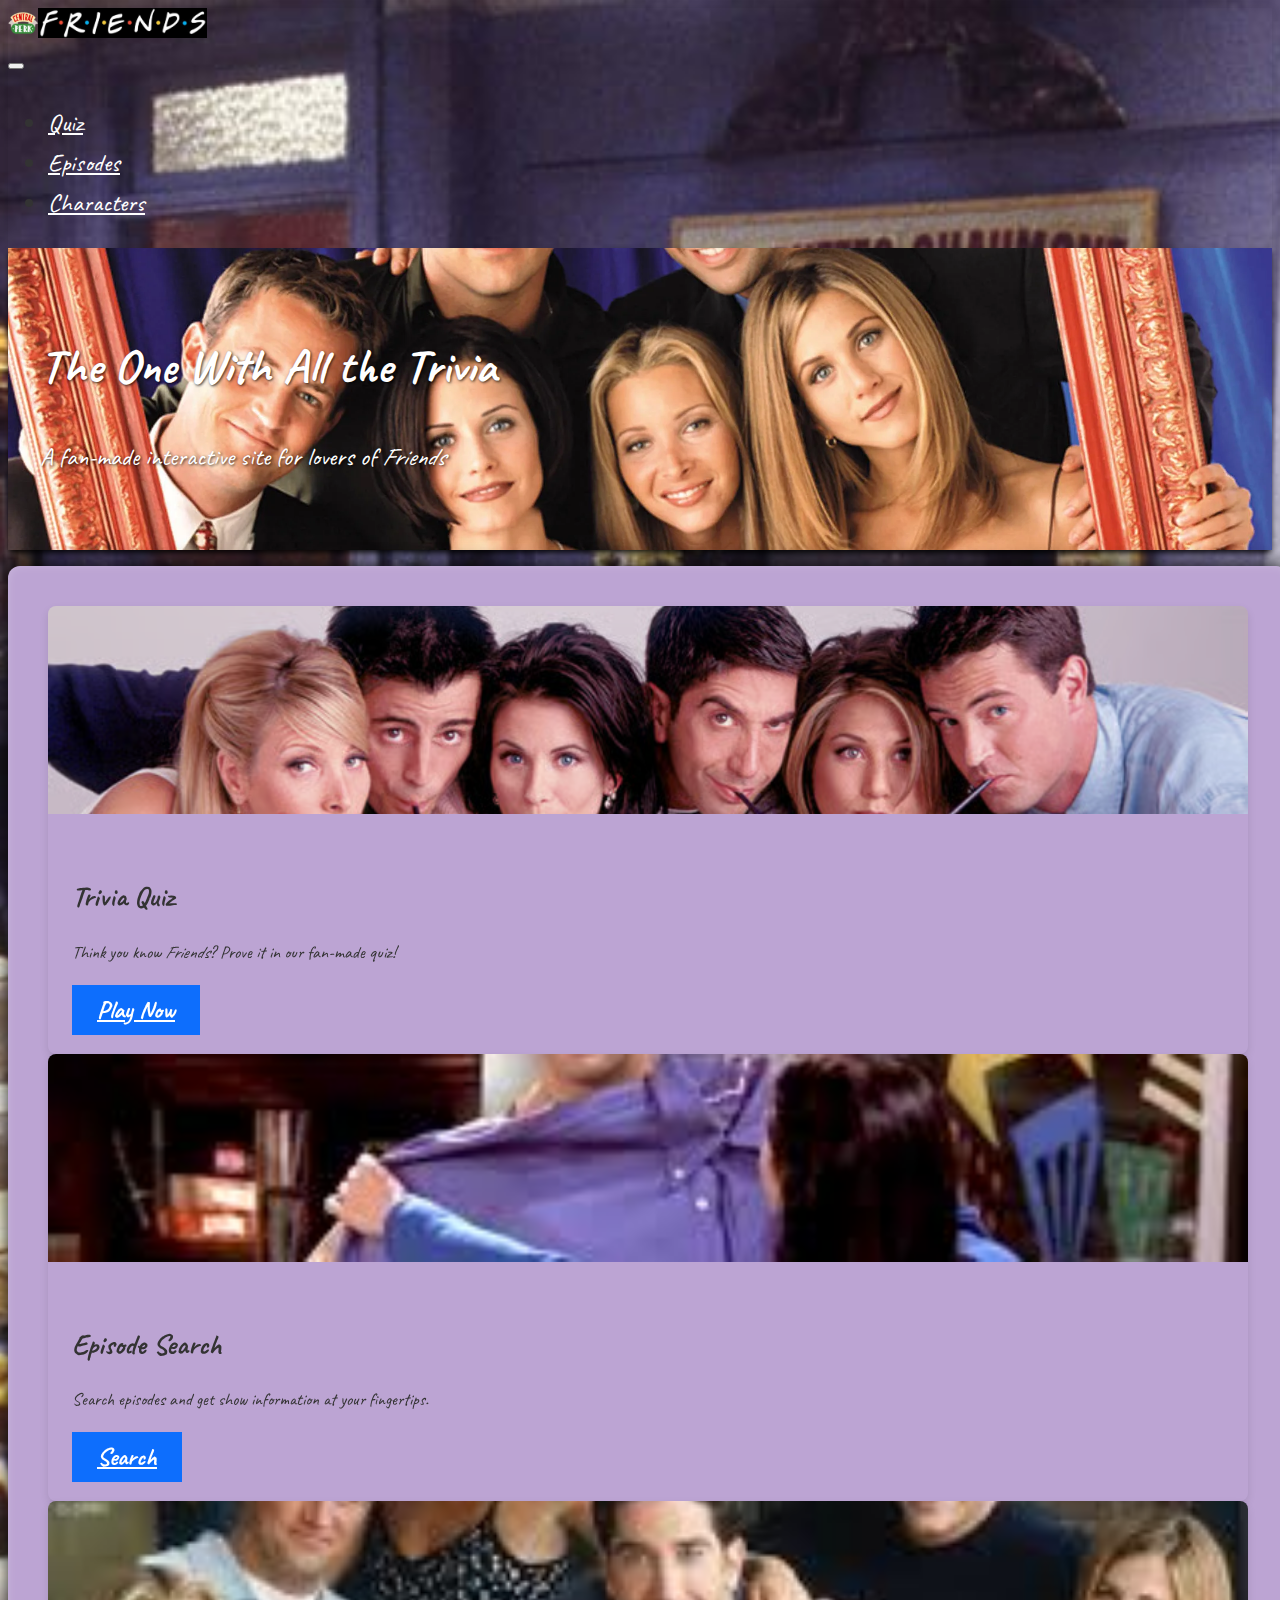
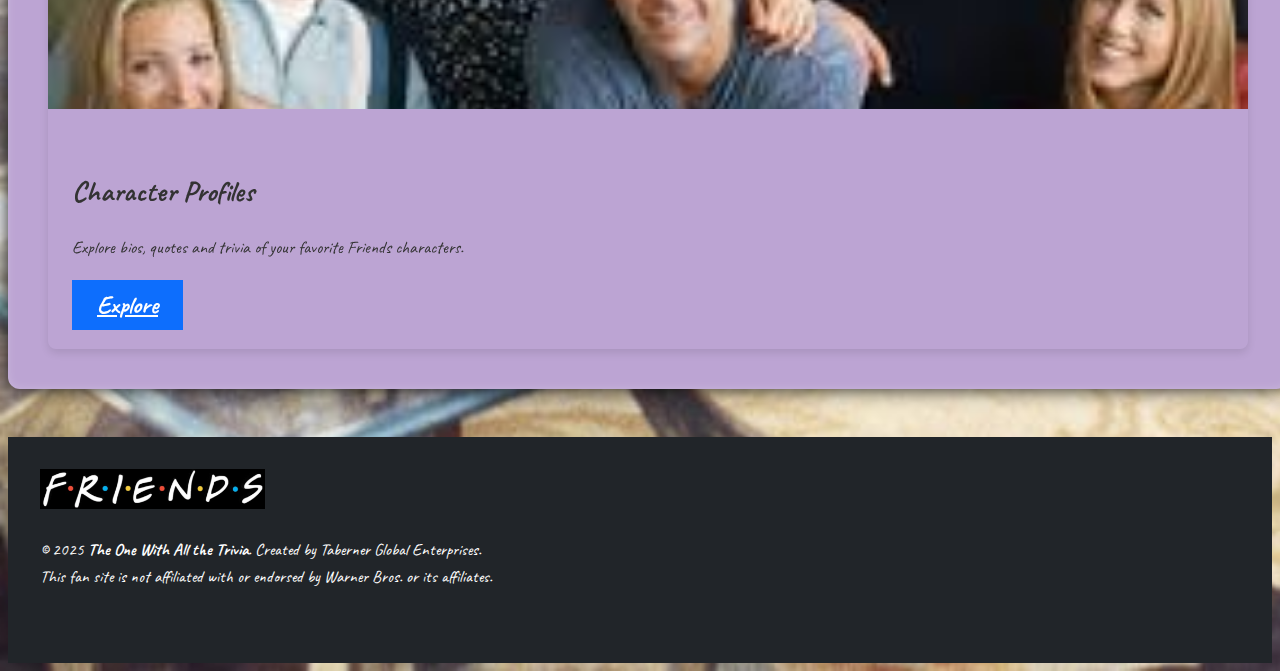
<file: index.html>
<!DOCTYPE html>
<html lang="en">
  <head>
    <meta charset="UTF-8" />
    <meta name="viewport" content="width=device-width, initial-scale=1.0" />
    <title>The One With All the Trivia | Friends Fan Site</title>
    <meta
      name="description"
      content="A fan-made interactive site for lovers of Friends TV show with quizzes, episodes, and character information"
    />
    <meta name="theme-color" content="#000000" />

    <!-- Preload key images -->
    <link rel="preload" as="image" href="assets/images/friends-logo.jpeg" />
    <link rel="preload" as="image" href="assets/images/friends-quiz.avif" />
    <link rel="preload" as="image" href="assets/images/episodes.jpg" />
    <link rel="preload" as="image" href="assets/images/friends-on-sofa.jpg" />

    <!-- Bootstrap CSS -->
    <link
      rel="stylesheet"
      href="https://cdn.jsdelivr.net/npm/bootstrap@5.3.6/dist/css/bootstrap.min.css"
      integrity="sha384-4Q6Gf2aSP4eDXB8Miphtr37CMZZQ5oXLH2yaXMJ2w8e2ZtHTl7GptT4jmndRuHDT"
      crossorigin="anonymous"
      media="print"
      onload="this.media='all'"
    />

    <!-- Font Awesome -->
    <link
      rel="stylesheet"
      href="https://cdnjs.cloudflare.com/ajax/libs/font-awesome/6.5.1/css/all.min.css"
      integrity="sha512-DTOQO9RWCH3ppGqcWaEA1BIZOC6xxalwEsw9c2QQeAIftl+Vegovlnee1c9QX4TctnWMn13TZye+giMm8e2LwA=="
      crossorigin="anonymous"
      referrerpolicy="no-referrer"
      media="print"
      onload="this.media='all'"
    />

    <!-- Favicons -->
    <link rel="icon" href="assets/icons/favicon.ico" sizes="32x32" />
    <link rel="apple-touch-icon" href="assets/icons/apple-touch-icon.png" />

    <!-- Custom CSS -->
    <link rel="stylesheet" href="assets/CSS/style.css" />
  </head>

  <body>
    <!-- Skip link for keyboard users -->
    <a href="#main-content" class="visually-hidden-focusable"
      >Skip to main content</a
    >

    <!-- Navbar -->
    <nav
      class="navbar navbar-expand-lg navbar-dark bg-dark bg-black"
      role="navigation"
    >
      <div class="container-fluid">
        <a
          class="navbar-brand d-flex align-items-center logo-container"
          href="index.html"
          aria-label="Friends Central Perk Home"
          data-bs-toggle="tooltip"
          data-bs-placement="bottom"
          title="Return to Homepage"
        >
          <img
            src="assets/images/central-perk.ico"
            alt="Central Perk Logo"
            height="30"
            class="me-2 logo-img"
            loading="lazy"
          />
          <img
            src="assets/images/friends-logo.jpeg"
            alt="Friends TV Show Logo"
            height="30"
            class="logo-img"
            loading="lazy"
            id="friends-logo"
          />
        </a>
        <button
          class="navbar-toggler"
          type="button"
          data-bs-toggle="collapse"
          data-bs-target="#navbarNav"
          aria-controls="navbarNav"
          aria-expanded="false"
          aria-label="Toggle navigation"
        >
          <span class="navbar-toggler-icon"></span>
        </button>

        <div class="collapse navbar-collapse" id="navbarNav">
          <ul class="navbar-nav ms-auto">
            <li class="nav-item">
              <a
                class="nav-link custom-nav-link"
                href="quiz.html"
                aria-label="Friends Trivia Quiz page"
                data-bs-toggle="tooltip"
                data-bs-placement="bottom"
                title="Test your Friends knowledge!"
              >
                <i class="fas fa-question-circle me-1" aria-hidden="true"></i>
                Quiz
              </a>
            </li>
            <li class="nav-item">
              <a
                class="nav-link custom-nav-link"
                href="episodes.html"
                aria-label="Friends Episodes page"
                data-bs-toggle="tooltip"
                data-bs-placement="bottom"
                title="Browse all episodes"
              >
                <i class="fas fa-film me-1" aria-hidden="true"></i>
                Episodes
              </a>
            </li>
            <li class="nav-item">
              <a
                class="nav-link custom-nav-link"
                href="characters.html"
                aria-label="Friends Characters page"
                data-bs-toggle="tooltip"
                data-bs-placement="bottom"
                title="Meet the gang"
              >
                <i class="fas fa-user-friends me-1" aria-hidden="true"></i>
                Characters
              </a>
            </li>
          </ul>
        </div>
      </div>
    </nav>

    <!-- Header Section -->
    <header role="banner" class="text-center py-5">
      <div class="container-head py-4">
        <h1 class="display-4 fw-bold">
          <i class="fas fa-star me-2" aria-hidden="true"></i>The One With All
          the Trivia
        </h1>
        <p class="lead fs-3">
          A fan-made interactive site for lovers of <em>Friends</em>
        </p>
      </div>
    </header>

    <!-- Main Section -->
    <main role="main" id="main-content" class="container my-5">
      <div class="row g-4">
        <!-- Trivia Quiz -->
        <div class="col-md-4 mb-4">
          <div class="card shadow-lg h-100 hover-zoom">
            <img
              src="assets/images/friends-quiz.avif"
              class="card-img-top"
              alt="Friends cast posing for a quiz"
              loading="lazy"
            />
            <div class="card-body d-flex flex-column">
              <h2 class="card-title h5">
                <i
                  class="fas fa-lightbulb text-primary me-1"
                  aria-hidden="true"
                ></i>
                Trivia Quiz
              </h2>
              <p class="card-text flex-grow-1">
                Think you know <em>Friends</em>? Prove it in our fan-made quiz!
              </p>
              <a
                href="quiz.html"
                class="btn btn-primary custom-btn align-self-center"
                aria-label="Play the Friends Trivia Quiz"
              >
                Play Now
              </a>
            </div>
          </div>
        </div>

        <!-- Episode Search -->
        <div class="col-md-4 mb-4">
          <div class="card shadow-lg h-100 hover-zoom">
            <img
              src="assets/images/episodes.jpg"
              class="card-img-top"
              alt="Friends TV show episodes collage"
              loading="lazy"
            />
            <div class="card-body d-flex flex-column">
              <h2 class="card-title h5">
                <i class="fas fa-tv text-primary me-1" aria-hidden="true"></i>
                Episode Search
              </h2>
              <p class="card-text flex-grow-1">
                Search episodes and get show information at your fingertips.
              </p>
              <a
                href="episodes.html"
                class="btn btn-primary custom-btn align-self-center"
                aria-label="Search Friends episodes"
              >
                Search
              </a>
            </div>
          </div>
        </div>

        <!-- Character Profiles -->
        <div class="col-md-4 mb-4">
          <div class="card shadow-lg h-100 hover-zoom">
            <img
              src="assets/images/friends-on-sofa.jpg"
              class="card-img-top"
              alt="Cast of Friends sitting on the iconic sofa"
              loading="lazy"
            />
            <div class="card-body d-flex flex-column">
              <h2 class="card-title h5">
                <i
                  class="fas fa-id-badge text-primary me-1"
                  aria-hidden="true"
                ></i>
                Character Profiles
              </h2>
              <p class="card-text flex-grow-1">
                Explore bios, quotes and trivia of your favorite Friends
                characters.
              </p>
              <a
                href="characters.html"
                class="btn btn-primary custom-btn align-self-center"
                aria-label="Explore Friends character profiles"
              >
                Explore
              </a>
            </div>
          </div>
        </div>
      </div>
    </main>

    <!-- Footer Section -->
    <footer
      role="contentinfo"
      class="bg-dark bg-black text-white text-center py-4"
    >
      <div class="container-footer">
        <img
          src="assets/images/friends-logo.jpeg"
          alt="Friends TV Show Logo"
          height="40"
          loading="lazy"
          class="mb-3"
        />
        <p class="mb-2" style="font-size: 1.05rem">
          &copy; 2025 <strong>The One With All the Trivia</strong>. Created by
          Taberner Global Enterprises.<br />
          This fan site is not affiliated with or endorsed by Warner Bros. or
          its affiliates.
        </p>
        <div class="social-links">
          <a
            href="https://www.facebook.com/friends.tv/?locale=en_GB"
            class="text-white mx-2"
            target="_blank"
            rel="noopener noreferrer"
            aria-label="Visit our Facebook page (opens in a new tab)"
          >
            <i class="fab fa-facebook-f"></i>
          </a>
          <a
            href="https://x.com/friendstv?lang=en"
            class="text-white mx-2"
            target="_blank"
            rel="noopener noreferrer"
            aria-label="Visit our X (Twitter) page (opens in a new tab)"
          >
            <i class="fa-brands fa-x-twitter"></i>
          </a>
          <a
            href="https://www.instagram.com/friendstv/"
            class="text-white mx-2"
            target="_blank"
            rel="noopener noreferrer"
            aria-label="Visit our Instagram page (opens in a new tab)"
          >
            <i class="fab fa-instagram"></i>
          </a>
        </div>
      </div>
    </footer>

    <!-- Bootstrap JS Bundle -->
    <script
      src="https://cdn.jsdelivr.net/npm/bootstrap@5.3.6/dist/js/bootstrap.bundle.min.js"
      integrity="sha384-j1CDi7MgGQ12Z7Qab0qlWQ/Qqz24Gc6BM0thvEMVjHnfYGF0rmFCozFSxQBxwHKO"
      crossorigin="anonymous"
    ></script>

    <!-- Custom JS -->
    <script src="assets/js/script.js"></script>
  </body>
</html>
</file>
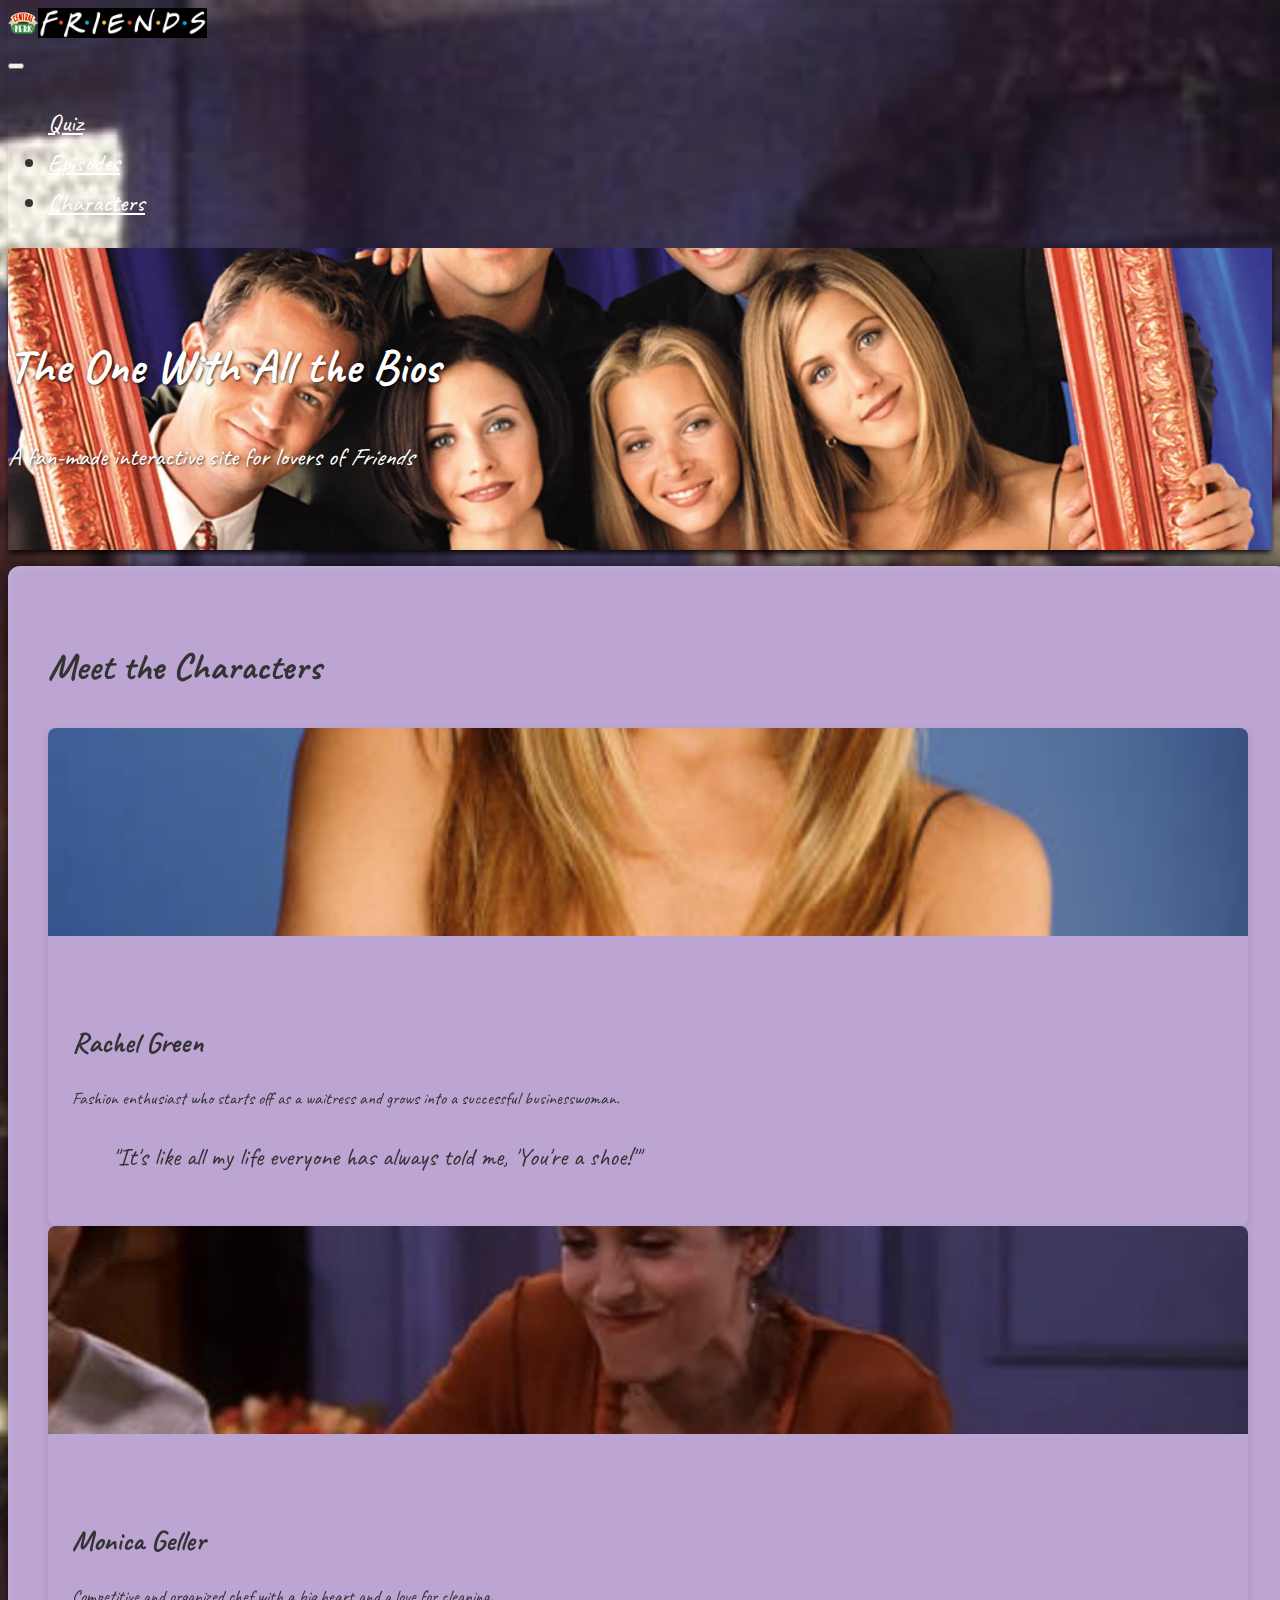
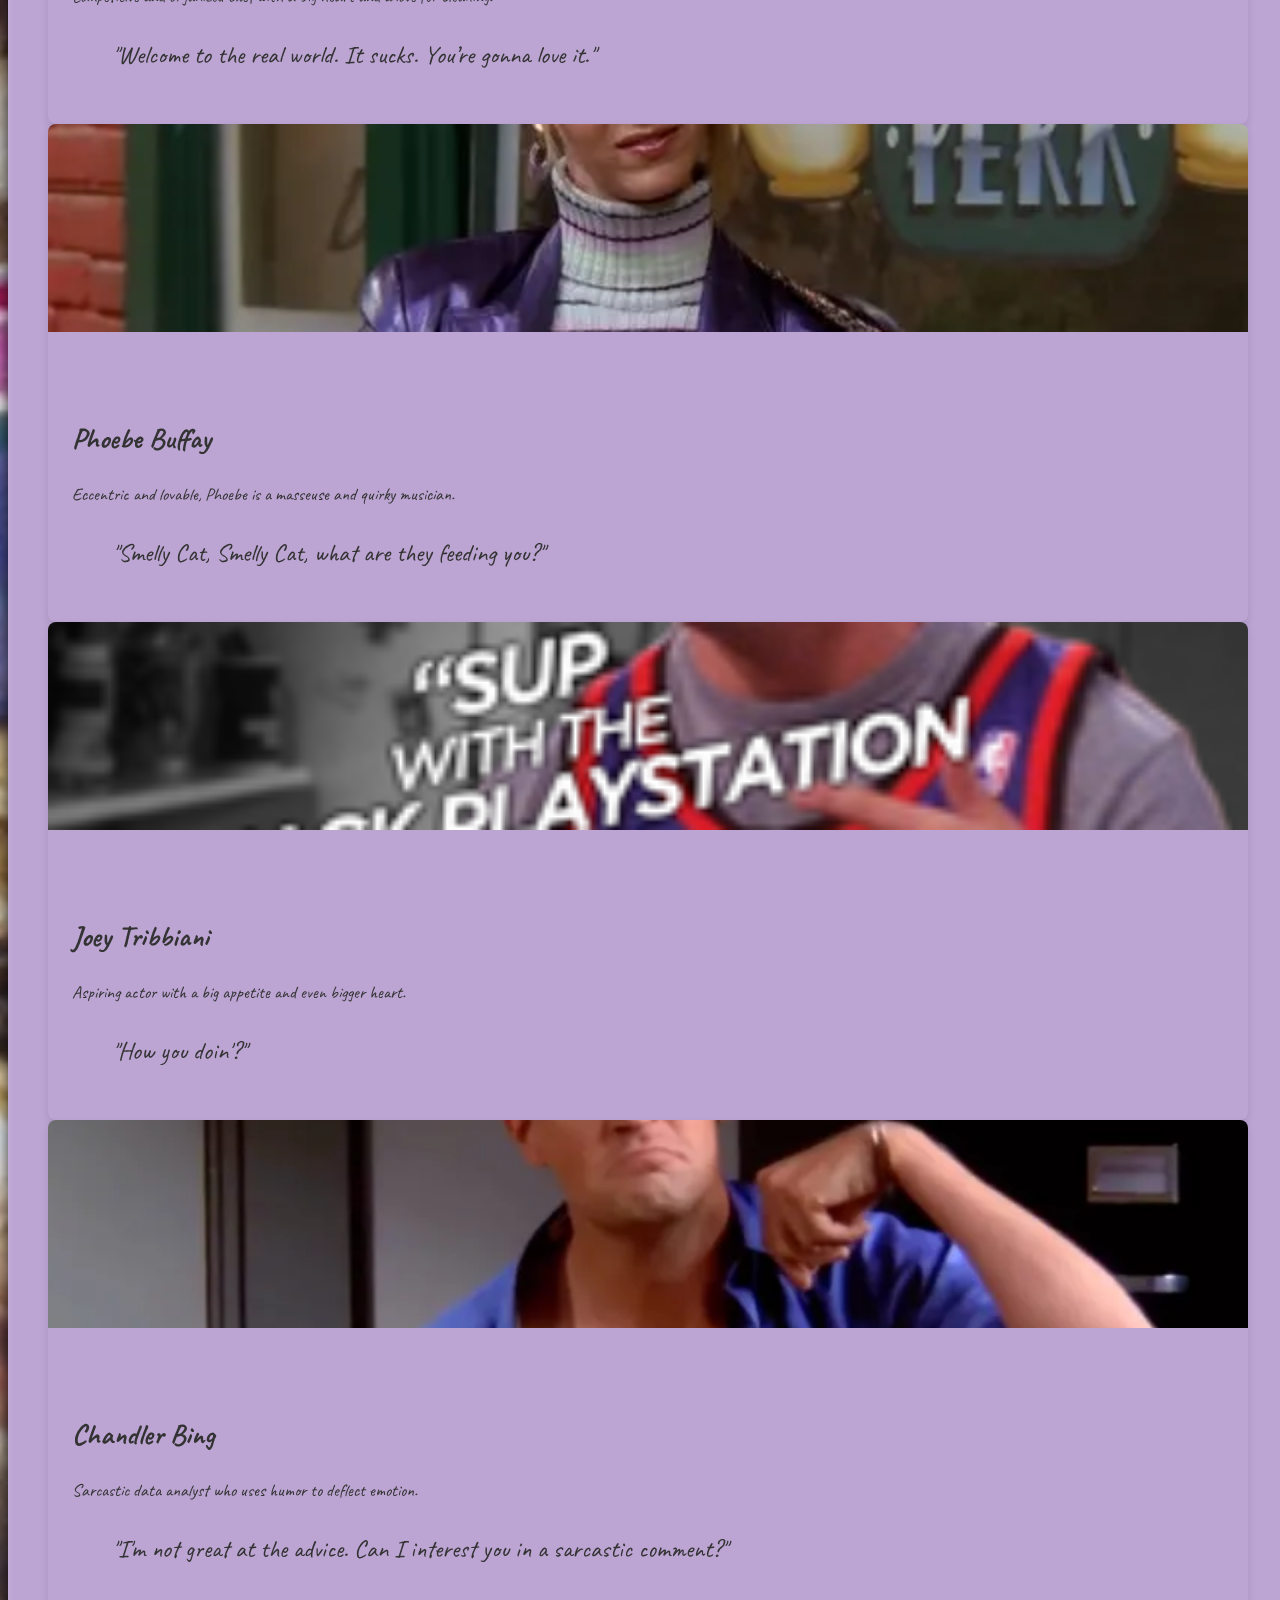
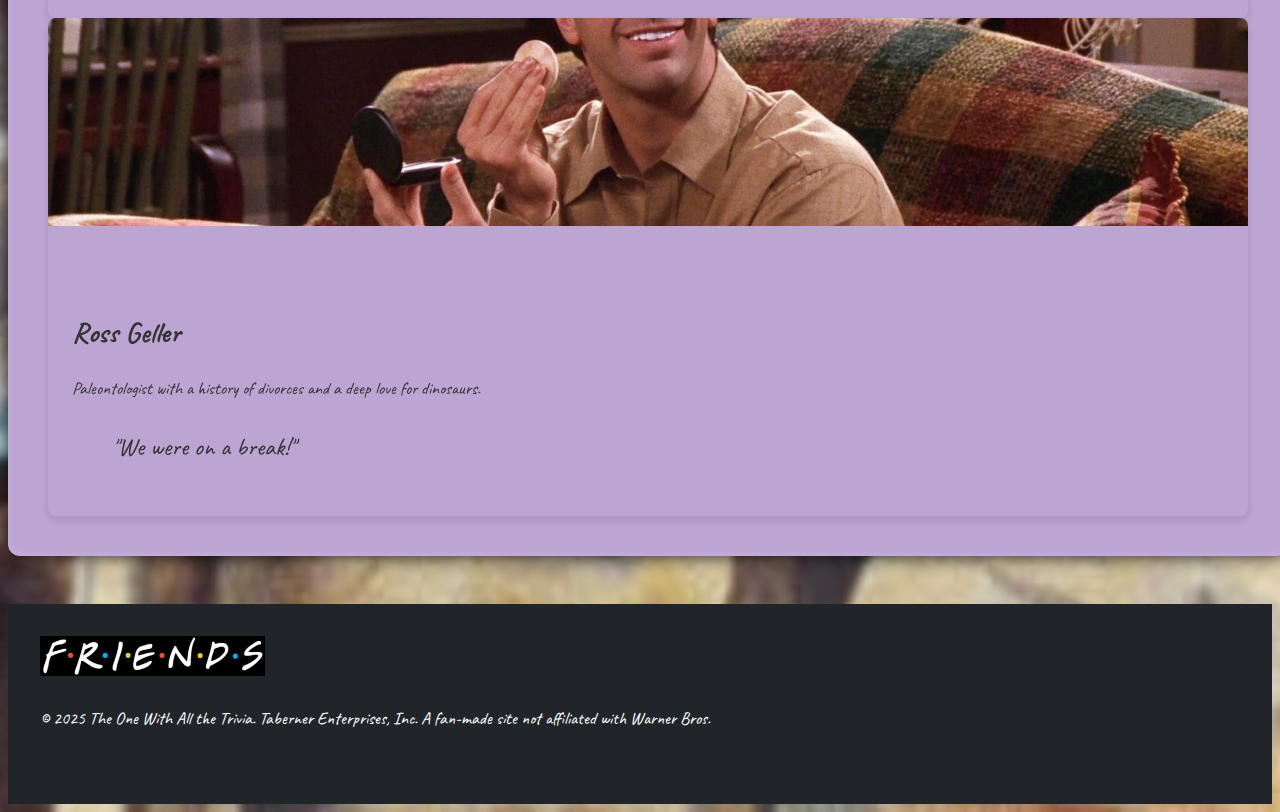
<file: characters.html>
<!DOCTYPE html>
<html lang="en">
  <head>
    <meta charset="UTF-8" />
    <meta name="viewport" content="width=device-width, initial-scale=1.0" />
    <title>The One With All the Trivia | Friends Fan Site</title>
    <meta
      name="description"
      content="A fan-made interactive site for lovers of Friends TV show with quizzes, episodes, and character information"
    />
    <meta name="theme-color" content="#000000" />

    <!-- Preload key images -->
    <link rel="preload" as="image" href="assets/images/friends-logo.jpeg" />
    <link rel="preload" as="image" href="assets/images/friends-quiz.avif" />
    <link rel="preload" as="image" href="assets/images/episodes.jpg" />
    <link rel="preload" as="image" href="assets/images/friends-on-sofa.jpg" />

    <!-- Bootstrap CSS-->
    <link
      rel="stylesheet"
      href="https://cdn.jsdelivr.net/npm/bootstrap@5.3.6/dist/css/bootstrap.min.css"
      integrity="sha384-4Q6Gf2aSP4eDXB8Miphtr37CMZZQ5oXLH2yaXMJ2w8e2ZtHTl7GptT4jmndRuHDT"
      crossorigin="anonymous"
      media="print"
      onload="this.media='all'"
    />

    <!-- Font Awesome -->
    <link
      rel="stylesheet"
      href="https://cdnjs.cloudflare.com/ajax/libs/font-awesome/6.5.1/css/all.min.css"
      integrity="sha512-DTOQO9RWCH3ppGqcWaEA1BIZOC6xxalwEsw9c2QQeAIftl+Vegovlnee1c9QX4TctnWMn13TZye+giMm8e2LwA=="
      crossorigin="anonymous"
      referrerpolicy="no-referrer"
      media="print"
      onload="this.media='all'"
    />

    <!-- Favicons -->
    <link rel="icon" href="assets/icons/favicon.ico" sizes="32x32" />
    <link rel="apple-touch-icon" href="assets/icons/apple-touch-icon.png" />
    

    <!-- Custom CSS -->
    <link rel="stylesheet" href="style.css" />

    <!-- Tooltip overrides -->
    <style>
      .tooltip-inner {
        font-family: "Caveat", cursive;
        font-size: 1.1rem;
        background-color: #6c757d;
        padding: 8px 12px;
      }
      .bs-tooltip-bottom .tooltip-arrow::before {
        border-bottom-color: #6c757d;
      }
    </style>
  </head>
  <body>
    <!-- Navbar -->
    <nav class="navbar navbar-expand-lg navbar-dark bg-dark bg-black">
      <div class="container-fluid">
        <a
          class="navbar-brand d-flex align-items-center logo-container"
          href="index.html"
          aria-label="Friends Central Perk Home"
          data-bs-toggle="tooltip"
          data-bs-placement="bottom"
          title="Return to Homepage"
        >
          <img
            src="assets/images/central-perk.ico"
            alt="Central Perk Logo"
            height="30"
            class="me-2 logo-img"
            loading="lazy"
          />
          <img
            src="assets/images/friends-logo.jpeg"
            alt="Friends TV Show Logo"
            height="30"
            class="logo-img"
            loading="lazy"
            id="friends-logo"
          />
        </a>
        <button
          class="navbar-toggler"
          type="button"
          data-bs-toggle="collapse"
          data-bs-target="#navbarNav"
          aria-controls="navbarNav"
          aria-expanded="false"
          aria-label="Toggle navigation"
        >
          <span class="navbar-toggler-icon"></span>
        </button>

        <div class="collapse navbar-collapse" id="navbarNav">
          <ul class="navbar-nav ms-auto">
            <li class="nav-item">
              <a
                class="nav-link custom-nav-link"
                href="quiz.html"
                aria-label="Quiz"
                data-bs-toggle="tooltip"
                data-bs-placement="bottom"
                title="Test your Friends knowledge!"
              >
                <i class="fas fa-question-circle me-1" aria-hidden="true"></i
                >Quiz
              </a>
            </li>
            <li class="nav-item">
              <a
                class="nav-link custom-nav-link"
                href="episodes.html"
                aria-label="Episodes"
                data-bs-toggle="tooltip"
                data-bs-placement="bottom"
                title="Browse all episodes"
              >
                <i class="fas fa-film me-1" aria-hidden="true"></i>Episodes
              </a>
            </li>
            <li class="nav-item">
              <a
                class="nav-link custom-nav-link"
                href="characters.html"
                aria-label="Characters"
                data-bs-toggle="tooltip"
                data-bs-placement="bottom"
                title="Meet the gang"
              >
                <i class="fas fa-user-friends me-1" aria-hidden="true"></i
                >Characters
              </a>
            </li>
          </ul>
        </div>
      </div>
    </nav>
    <body>
      <!-- Header Section -->
      <header
        class="bg-primary text-white text-center py-5"
        aria-labelledby="pageTitle pageSubtitle"
      >
        <h1 id="pageTitle">
          <i class="fas fa-star me-2" aria-hidden="true"></i>The One With All
          the Bios
        </h1>
        <p class="lead" id="pageSubtitle">
          A fan-made interactive site for lovers of <em>Friends</em>
        </p>
      </header>

      <!-- Main Section -->
      <main id="main-content" class="container my-5">
        <h2 class="text-center mb-4">
          <i class="fas fa-user-friends me-2" aria-hidden="true"></i>Meet the
          Characters
        </h2>
        <div
          class="row text-center"
          id="characterCards"
          role="list"
          aria-label="Friends characters"
        >
          <!-- Character Cards will be inserted here by JavaScript -->
        </div>
      </main>

   <!-- Footer Section -->
    <footer class="bg-dark bg-black text-white text-center py-4">
      <div class="container-footer">
        <img
          src="assets/images/friends-logo.jpeg"
          alt="Friends TV Show Logo"
          height="40"
          loading="lazy"
          class="mb-3"
        />
        <p class="mb-2" style="font-size: 1.1rem;">
          &copy; 2025 The One With All the Trivia. Taberner Enterprises, Inc. A fan-made site not
          affiliated with Warner Bros.
        </p>
        <div class="social-links">
          <a href="https://www.facebook.com/friends.tv/?locale=en_GB" 
          class="text-white mx-2" 
          target="_blank" rel="noopener" 
          aria-label="Visit our Facebook page (opens in a new tab)"
          ><i class="fab fa-facebook-f"></i
          ></a>
          <a href="https://x.com/friendstv?lang=en" 
          class="text-white mx-2" 
          target="_blank" 
          rel="noopener" 
          aria-label="Visit our X page (opens in a new tab)"
          ><i class="fa-brands fa-x-twitter"></i
          ></a>
          <a href="https://www.instagram.com/friendstv/" 
          class="text-white mx-2" 
          target="_blank" 
          rel="noopener" 
          aria-label="Visit our Instagram page (opens in a new tab)"
          ><i class="fab fa-instagram"></i
          ></a>
        </div>
      </div>
    </footer>

    <!-- Bootstrap Bundle -->
    <script src="https://cdn.jsdelivr.net/npm/bootstrap@5.3.6/dist/js/bootstrap.bundle.min.js"></script>

    <!-- Episode Script -->
    <script src="./assets/js/characters.js" defer></script>

   
  </body>
</html>
</file>
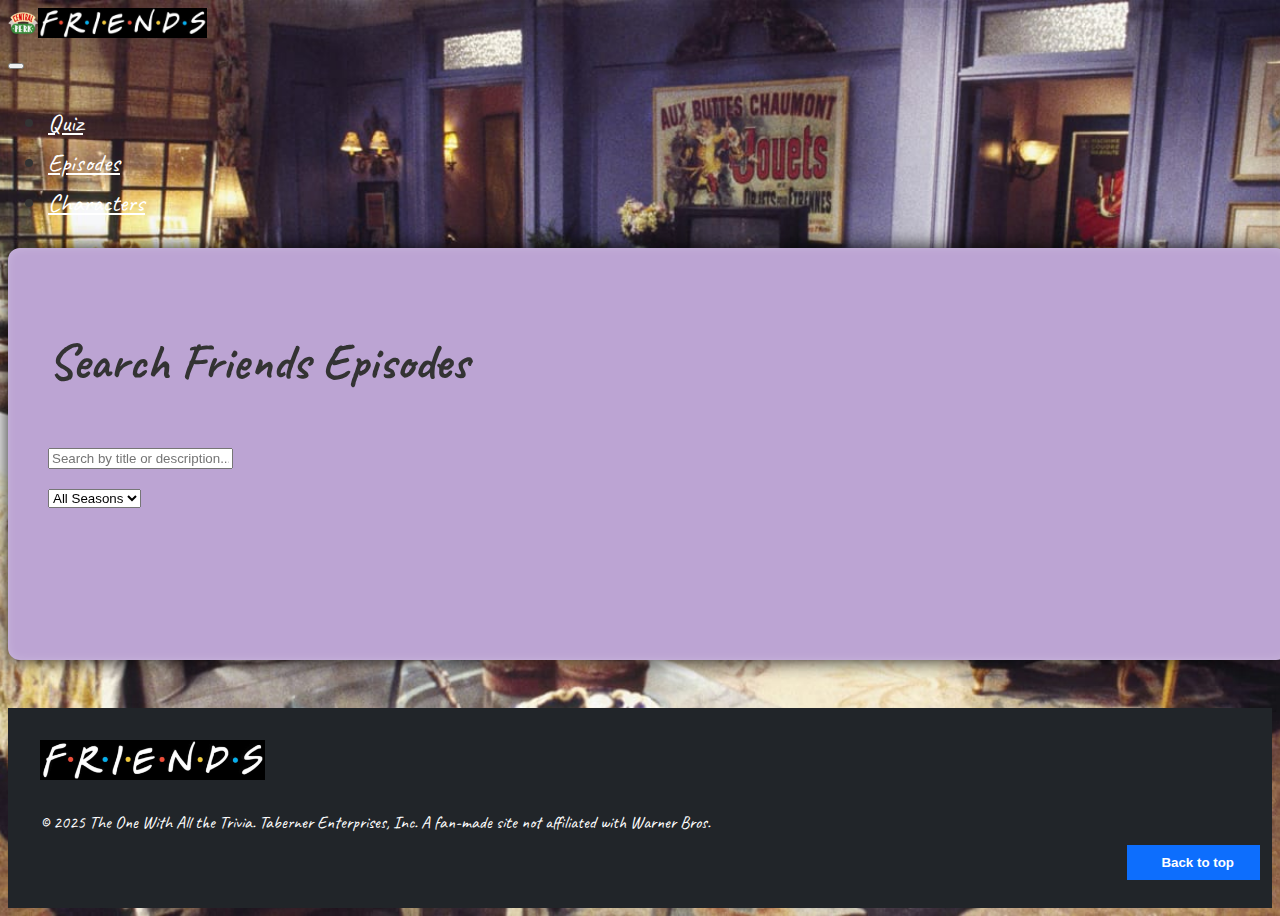
<file: episodes.html>
<!DOCTYPE html>
<html lang="en">
  <head>
    <meta charset="UTF-8" />
    <meta name="viewport" content="width=device-width, initial-scale=1.0" />
    <title>The One With All the Trivia | Friends Fan Site</title>
    <meta
      name="description"
      content="A fan-made interactive site for lovers of Friends TV show with quizzes, episodes, and character information"
    />
    <meta name="theme-color" content="#000000" />

    <!-- Preload key images -->
    <link rel="preload" as="image" href="assets/images/friends-logo.jpeg" />
    <link rel="preload" as="image" href="assets/images/friends-quiz.avif" />
    <link rel="preload" as="image" href="assets/images/episodes.jpg" />
    <link rel="preload" as="image" href="assets/images/friends-on-sofa.jpg" />

    <!-- Bootstrap CSS-->
    <link
      rel="stylesheet"
      href="https://cdn.jsdelivr.net/npm/bootstrap@5.3.6/dist/css/bootstrap.min.css"
      integrity="sha384-4Q6Gf2aSP4eDXB8Miphtr37CMZZQ5oXLH2yaXMJ2w8e2ZtHTl7GptT4jmndRuHDT"
      crossorigin="anonymous"
      media="print"
      onload="this.media='all'"
    />

    <!-- Font Awesome -->
    <link
      rel="stylesheet"
      href="https://cdnjs.cloudflare.com/ajax/libs/font-awesome/6.5.1/css/all.min.css"
      integrity="sha512-DTOQO9RWCH3ppGqcWaEA1BIZOC6xxalwEsw9c2QQeAIftl+Vegovlnee1c9QX4TctnWMn13TZye+giMm8e2LwA=="
      crossorigin="anonymous"
      referrerpolicy="no-referrer"
      media="print"
      onload="this.media='all'"
    />

    <!-- Favicons -->
    <link rel="icon" href="assets/icons/favicon.ico" sizes="32x32" />
    <link rel="apple-touch-icon" href="assets/icons/apple-touch-icon.png" />

    <!-- Custom CSS -->
    <link rel="stylesheet" href="assets/CSS/style.css" />

    <!-- Tooltip overrides -->
    <style>
      .tooltip-inner {
        font-family: "Caveat", cursive;
        font-size: 1.1rem;
        background-color: #6c757d;
        padding: 8px 12px;
      }
      .bs-tooltip-bottom .tooltip-arrow::before {
        border-bottom-color: #6c757d;
      }
    </style>
  </head>
  <body>
    <!-- Navbar -->
    <nav class="navbar navbar-expand-lg navbar-dark bg-dark bg-black">
      <div class="container-fluid">
        <a
          class="navbar-brand d-flex align-items-center logo-container"
          href="index.html"
          aria-label="Friends Central Perk Home"
          data-bs-toggle="tooltip"
          data-bs-placement="bottom"
          title="Return to Homepage"
        >
          <img
            src="assets/images/central-perk.ico"
            alt="Central Perk Logo"
            height="30"
            class="me-2 logo-img"
            loading="lazy"
          />
          <img
            src="assets/images/friends-logo.jpeg"
            alt="Friends TV Show Logo"
            height="30"
            class="logo-img"
            loading="lazy"
            id="friends-logo"
          />
        </a>
        <button
          class="navbar-toggler"
          type="button"
          data-bs-toggle="collapse"
          data-bs-target="#navbarNav"
          aria-controls="navbarNav"
          aria-expanded="false"
          aria-label="Toggle navigation"
        >
          <span class="navbar-toggler-icon"></span>
        </button>

        <div class="collapse navbar-collapse" id="navbarNav">
          <ul class="navbar-nav ms-auto">
            <li class="nav-item">
              <a
                class="nav-link custom-nav-link"
                href="quiz.html"
                aria-label="Quiz"
                data-bs-toggle="tooltip"
                data-bs-placement="bottom"
                title="Test your Friends knowledge!"
              >
                <i class="fas fa-question-circle me-1" aria-hidden="true"></i
                >Quiz
              </a>
            </li>
            <li class="nav-item">
              <a
                class="nav-link custom-nav-link"
                href="episodes.html"
                aria-label="Episodes"
                data-bs-toggle="tooltip"
                data-bs-placement="bottom"
                title="Browse all episodes"
              >
                <i class="fas fa-film me-1" aria-hidden="true"></i>Episodes
              </a>
            </li>
            <li class="nav-item">
              <a
                class="nav-link custom-nav-link"
                href="characters.html"
                aria-label="Characters"
                data-bs-toggle="tooltip"
                data-bs-placement="bottom"
                title="Meet the gang"
              >
                <i class="fas fa-user-friends me-1" aria-hidden="true"></i
                >Characters
              </a>
            </li>
          </ul>
        </div>
      </div>
    </nav>

    <!-- Search and Filter -->
    <main id="main-content" class="container my-5">
      <h1 class="text-center mb-4">
        <i class="fas fa-tv" aria-hidden="true"></i> Search Friends Episodes
      </h1>

      <form role="search" aria-label="Episode search">
        <label for="searchInput" class="visually-hidden">Search episodes</label>
        <input
          type="text"
          id="searchInput"
          class="form-control form-control-lg"
          placeholder="Search by title or description..."
          aria-describedby="searchHelp"
        />
        <div id="searchHelp" class="form-text visually-hidden">
          Type to search Friends episodes by title or description
        </div>
      </form>

      <div class="row mt-3">
        <div class="col-md-6 offset-md-3">
          <label for="seasonFilter" class="visually-hidden"
            >Filter by season</label
          >
          <select
            id="seasonFilter"
            class="form-select"
            aria-label="Select season to filter"
          >
            <option value="">All Seasons</option>
            <option value="1">Season 1</option>
            <option value="2">Season 2</option>
            <option value="3">Season 3</option>
            <option value="4">Season 4</option>
            <option value="5">Season 5</option>
            <option value="6">Season 6</option>
            <option value="7">Season 7</option>
            <option value="8">Season 8</option>
            <option value="9">Season 9</option>
            <option value="10">Season 10</option>
          </select>
        </div>
      </div>

      <div id="searchStatus" class="visually-hidden" aria-live="polite"></div>

      <ul
        id="resultsList"
        class="list-group mt-4"
        aria-label="Episode search results"
      ></ul>
    </main>

    <!-- Footer Section -->
    <footer class="bg-dark bg-black text-white text-center py-4">
      <div class="container-footer">
        <img
          src="assets/images/friends-logo.jpeg"
          alt="Friends TV Show Logo"
          height="40"
          loading="lazy"
          class="mb-3"
        />
        <p class="mb-2" style="font-size: 1.1rem">
          &copy; 2025 The One With All the Trivia. Taberner Enterprises, Inc. A
          fan-made site not affiliated with Warner Bros.
        </p>
        <div class="social-links">
          <a
            href="https://www.facebook.com/friends.tv/?locale=en_GB"
            class="text-white mx-2"
            target="_blank"
            rel="noopener"
            aria-label="Visit our Facebook page (opens in a new tab)"
            ><i class="fab fa-facebook-f"></i
          ></a>
          <a
            href="https://x.com/friendstv?lang=en"
            class="text-white mx-2"
            target="_blank"
            rel="noopener"
            aria-label="Visit our X page (opens in a new tab)"
            ><i class="fa-brands fa-x-twitter"></i
          ></a>
          <a
            href="#"
            class="text-white mx-2"
            target="_blank"
            rel="noopener"
            aria-label="Visit our Instagram page (opens in a new tab)"
            ><i class="fab fa-instagram"></i
          ></a>
        </div>
      </div>
    </footer>

    <!-- Bootstrap Bundle -->
    <script src="https://cdn.jsdelivr.net/npm/bootstrap@5.3.6/dist/js/bootstrap.bundle.min.js"></script>

    <!-- Episode Script -->
    <script src="./assets/js/episodes.js" defer></script>
    <!-- Back to Top button. 
    z-index: 1050 ensures it stays above most content but below Bootstrap tooltips/popovers.-->
    <button
      id="backToTopBtn"
      class="btn btn-secondary position-fixed"
      aria-label="Back to top"
      data-bs-toggle="tooltip"
      data-bs-placement="bottom"
      title="Back to top"
    >
      <i class="fas fa-arrow-up"></i>
      <span>Back to top</span>
    </button>
  </body>
</html>
</file>
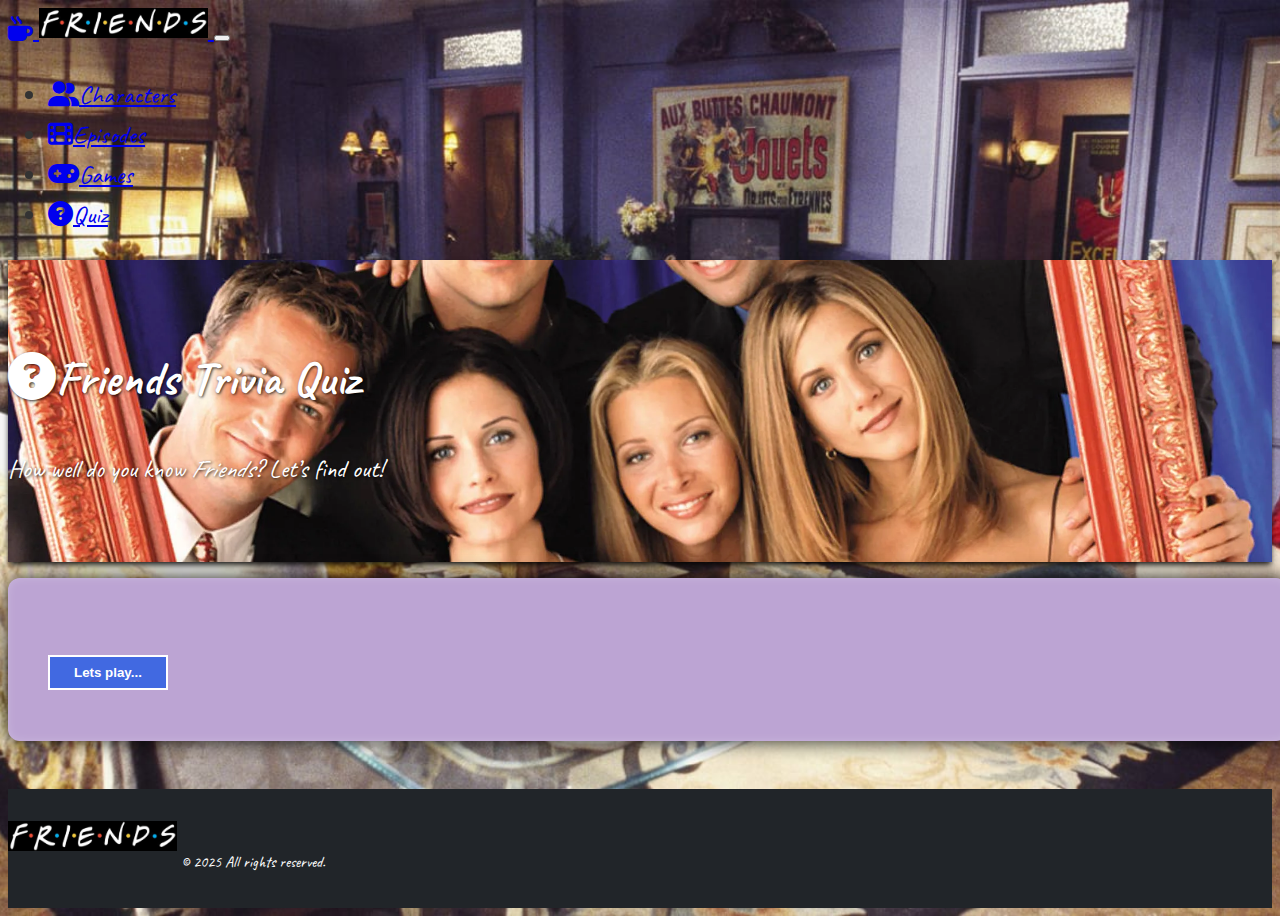
<file: quiz.html>
<!DOCTYPE html>
<html lang="en">
  <head>
    <meta charset="UTF-8" />
    <meta name="viewport" content="width=device-width, initial-scale=1.0" />
    <title>Friends Trivia Quiz</title>

    <!-- Bootstrap CSS -->
    <link
      href="https://cdn.jsdelivr.net/npm/bootstrap@5.3.6/dist/css/bootstrap.min.css"
      rel="stylesheet"
      integrity="sha384-4Q6Gf2aSP4eDXB8Miphtr37CMZZQ5oXLH2yaXMJ2w8e2ZtHTl7GptT4jmndRuHDT"
      crossorigin="anonymous"
    />

    <!-- Font Awesome -->
    <link
      rel="stylesheet"
      href="https://cdnjs.cloudflare.com/ajax/libs/font-awesome/6.5.1/css/all.min.css"
    />

    <!-- Favicons -->
    <link rel="icon" href="assets/icons/favicon.ico" />
    <link
      rel="apple-touch-icon"
      sizes="180x180"
      href="assets/icons/apple-touch-icon.png"
    />
    <link
      rel="icon"
      type="image/png"
      sizes="32x32"
      href="assets/icons/favicon-32x32.png"
    />
    <link
      rel="icon"
      type="image/png"
      sizes="16x16"
      href="assets/icons/favicon-16x16.png"
    />

    <!-- Custom CSS -->
    <link rel="stylesheet" href="./style.css" />
  </head>

  <body>
    <!-- Navbar -->
    <nav class="navbar navbar-expand-lg navbar-dark bg-dark bg-black">
      <div class="container-fluid">
        <a class="navbar-brand" href="index.html">
          <i class="fas fa-mug-hot me-1 text-warning"></i>
          <img
            src="assets/images/friends-logo.jpeg"
            alt="Friends Logo"
            height="30"
          />
        </a>
        <button
          class="navbar-toggler"
          type="button"
          data-bs-toggle="collapse"
          data-bs-target="#navbarNav"
        >
          <span class="navbar-toggler-icon"></span>
        </button>

        <div class="collapse navbar-collapse" id="navbarNav">
          <ul class="navbar-nav ms-auto">
            <li class="nav-item">
              <a class="nav-link" href="characters.html">
                <i class="fas fa-user-friends me-1"></i>Characters
              </a>
            </li>
            <li class="nav-item">
              <a class="nav-link" href="episodes.html">
                <i class="fas fa-film me-1"></i>Episodes
              </a>
            </li>
            <li class="nav-item">
              <a class="nav-link" href="games.html">
                <i class="fas fa-gamepad me-1"></i>Games
              </a>
            </li>
            <li class="nav-item">
              <a class="nav-link active" href="quiz.html">
                <i class="fas fa-question-circle me-1"></i>Quiz
              </a>
            </li>
          </ul>
        </div>
      </div>
    </nav>

    <!-- Quiz Header -->
    <header class="bg-primary text-white text-center py-5">
      <h1><i class="fas fa-question-circle me-2"></i>Friends Trivia Quiz</h1>
      <p class="lead">How well do you know <em>Friends</em>? Let’s find out!</p>
    </header>

    <!-- Quiz Area -->
    <main class="container py-5">
      <div id="quiz-container" class="bg-light p-4 rounded shadow text-center">
        <h2 id="question" class="mb-4"></h2>
        <ul id="options" class="list-group mb-4 text-start"></ul>
        <button id="next-btn" class="btn btn-primary" disabled>
          Lets play...
        </button>
      </div>
    </main>

    <!-- Footer -->
    <footer class="bg-dark bg-black text-white text-center py-3">
      <p>
        <img
          src="assets/images/friends-logo.jpeg"
          alt="Friends Logo"
          height="30"
        />
        &copy; 2025 All rights reserved.
      </p>
    </footer>

    <!-- Bootstrap JS Bundle -->
    <script
      src="https://cdn.jsdelivr.net/npm/bootstrap@5.3.6/dist/js/bootstrap.bundle.min.js"
      integrity="sha384-j1CDi7MgGQ12Z7Qab0qlWQ/Qqz24Gc6BM0thvEMVjHnfYGF0rmFCozFSxQBxwHKO"
      crossorigin="anonymous"
    ></script>

    <!-- Quiz Script -->
    <script src="assets/js/questions.js"></script>
    <script src="assets/js/quiz.js"></script>
  </body>
</html>
</file>
<file: assets/CSS/style.css>
/* Google fonts import */
@import url("https://fonts.googleapis.com/css2?family=Caveat:wght@400..700&display=swap");

/* ========== Global Styles ========== */
body {
  font-family: "Caveat", cursive, sans-serif;
  font-size: 25px;
  font-weight: 400;
  line-height: 1.6;
  background: url(../images/apartment-block.jpg) no-repeat center center;
  background-size: cover;
  color: #333;
  min-height: 100vh;
  display: flex;
  flex-direction: column;
}

/* ========== Navbar Styles ========== */
.navbar {
  --bs-navbar-padding-x: 0;
  --bs-navbar-padding-y: 1rem;
  box-shadow: 0 2px 10px rgba(0, 0, 0, 0.1);
}

.custom-nav-link {
  color: white !important;
  transition: all 0.3s ease;
  display: inline-block;
  transform-origin: center;
}

.custom-nav-link:hover {
  color: #cccccc !important;
  transform: scale(1.08);
}

.logo-container {
  transition: transform 0.3s ease;
  display: flex;
  align-items: center;
}

.logo-img {
  transition: transform 0.3s ease;
}

.logo-container:hover {
  transform: scale(1.08);
}

.logo-container:hover .logo-img {
  transform: scale(1.08);
}

/* ========== Header Styles ========== */
header.text-center.py-5 {
  background: #0d6efd url("../images/trivia-picture.webp") no-repeat center
    center/cover;
  color: white !important;
  text-shadow: 1px 1px 3px rgba(0, 0, 0, 0.8);
  box-shadow: 0 4px 6px -1px rgba(0, 0, 0, 0.9);
  padding: 3rem 0 !important;
  margin-bottom: 1rem !important;
  position: relative;
}

header .container-head {
  position: relative;
  z-index: 1;
}

header h1 {
  font-weight: 700;
  font-size: 3rem;
}

/* ========== Tooltip Styles ========== */
.tooltip-inner {
  font-family: "Caveat", cursive;
  font-size: 1.1rem;
  background-color: #6c757d;
  padding: 8px 12px;
}
.bs-tooltip-bottom .tooltip-arrow::before {
  border-bottom-color: #6c757d;
}

/* ========== Main Container ========== */
main.container {
  width: 100%;
  max-width: 1200px;
  margin: 0 auto 3rem;
  padding: 2.5rem;
  position: relative;
  z-index: 1;
  flex: 1;
  background-color: rgb(188, 164, 211);
  backdrop-filter: blur(4px);
  border-radius: 12px;
  box-shadow: 0 0 20px rgba(0, 0, 0, 0.9),
    inset 0 0 10px rgba(255, 255, 255, 0.2);
}

/* ========== Button Styles ========== */
.btn {
  border: 2px solid white;
  background-color: royalblue;
  color: white;
  transition: all 0.3s ease;
  font-weight: 700;
  padding: 0.5rem 1.5rem;
}

.custom-btn {
  color: white;
  background-color: #0d6efd;
  border: 1px solid #0d6efd;
  transition: all 0.3s ease;
}

.custom-btn:hover {
  background-color: white;
  color: #0d6efd;
  border-color: #0d6efd;
  transform: translateY(-2px);
}

/* Accessibility & Contrast Fixes */

/* Skip link */
.visually-hidden-focusable {
  position: absolute;
  left: -999px;
}
.visually-hidden-focusable:focus {
  position: static;
  left: auto;
  background: #000;
  color: #fff;
  padding: 8px;
  z-index: 1000;
}
/* Higher contrast for buttons */
.btn-outline-primary:hover,
.btn-outline-primary:focus {
  background-color: #0a58ca !important;
  color: #fff !important;
}
.nav-link.custom-nav-link:hover,
.nav-link.custom-nav-link:focus {
  color: #f8f9fa !important; /* solid white for better contrast */
}

/* ========== Back to Top Button ========== */
#backToTopBtn {
  position: fixed;
  bottom: 20px;
  right: 20px;
  display: none;
  z-index: 1050;
  /* Your existing button styles from .btn class */
  border-color: #0d6efd;
  background-color: #0d6efd;
  color: white;
  transition: all 0.3s ease;
  font-weight: 700;
  padding: 0.5rem 1.5rem;
  display: inline-flex;
  align-items: center;
  gap: 0.5rem;
}

#backToTopBtn:hover {
  background-color: white;
  color: #0d6efd;
  border-color: #0d6efd;
  transform: translateY(-2px);
}

#backToTopBtn .fa-arrow-up {
  font-size: 1rem;
}

#backToTopBtn:focus {
  outline: 3px solid rgba(13, 110, 253, 0.5);
  outline-offset: 2px;
}
/* ========== Visually Hidden Utility Class ========== */
/* This utility class is used to hide elements visually but keep them accessible to screen readers */
.visually-hidden {
  position: absolute;
  width: 1px;
  height: 1px;
  padding: 0;
  margin: -1px;
  overflow: hidden;
  clip: rect(0, 0, 0, 0);
  white-space: nowrap;
  border: 0;
}

/* ========== Card Styles ========== */
.card {
  border: none;
  border-radius: 8px;
  overflow: hidden;
  box-shadow: 0 4px 8px rgba(0, 0, 0, 0.1);
  transition: all 0.3s ease;
}

.card-body {
  padding: 1.5rem;
}

.card-title {
  font-family: "Caveat", cursive;
  font-size: 1.8rem;
  font-weight: 700;
  margin-bottom: 1rem;
  color: #333;
}

.card-text {
  font-size: 1.1rem;
  margin-bottom: 1.5rem;
}

/* Default Card Image */
.card-img-top {
  object-fit: cover;
  width: 100%;
  height: 13rem;
}

/* Hover Zoom Effect */
.hover-zoom {
  transition: transform 0.3s ease;
}

.hover-zoom:hover {
  transform: scale(1.05);
  box-shadow: 0 8px 15px rgba(0, 0, 0, 0.2);
}

/* ========== Footer ========== */
footer {
  background-color: #212529;
  color: white;
  padding: 2rem 0;
  margin-top: auto;
}

footer img {
  margin-bottom: 1rem;
  transition: transform 0.3s ease;
}

footer img:hover {
  transform: scale(1.05);
}

footer p {
  margin: 0;
  font-size: 1rem;
}

.social-links a {
  display: inline-block;
  transition: transform 0.3s ease;
}

.social-links a:hover {
  transform: translateY(-3px);
  color: #0d6efd !important;
}

/* ========== Accessibility ========== */
:focus {
  outline: 3px solid rgba(13, 110, 253, 0.5);
  outline-offset: 2px;
}

/* ========== Utility ========== */
.text-shadow {
  text-shadow: 1px 1px 3px rgba(0, 0, 0, 0.8);
}

.rounded-lg {
  border-radius: 12px;
}

.container-head,
.container-footer {
  max-width: 1200px;
  margin: 0 auto;
  padding: 0 1rem;
}

/* ========== Mute Audio Toggle ========== */
#mute-audio-checkbox {
  transform: scale(1.4);
  cursor: pointer;
}

.form-check-label {
  font-size: 1rem;
  user-select: none;
}

/* ========== Responsive Media Queries ========== */

/* Extra Small (phones) */
@media (max-width: 576px) {
  main.container {
    padding: 1.5rem;
  }

  .card-img-top {
    height: 10rem;
  }
}

/* Small to Medium (tablets) */
@media (max-width: 768px) {
  main.container {
    width: 95%;
    padding: 1.5rem;
    margin: 0 auto 2rem;
  }

  .card-img-top {
    height: 11rem;
  }

  header {
    padding: 4rem 0;
  }
}

/* Medium to Large (laptops) */
@media (max-width: 1024px) {
  main.container {
    width: 95%;
    padding: 1.5rem;
    margin: 0 auto 2rem;
  }

  .card-img-top {
    height: 12rem;
  }
}

/* Extra Large (desktops) */
@media (min-width: 1440px) {
  .card-img-top {
    height: 21rem;
  }

  main.container {
    width: 95%;
    padding: 1.5rem;
    margin: 0 auto 2rem;
  }
}

/* Ultra-Wide Screens (4K+) */
@media (min-width: 2560px) {
  .card-img-top {
    height: 38rem;
  }

  .card-body {
    padding: 4rem;
  }

  main.container {
    width: 95%;
    max-width: 2500px;
    padding-top: 1.5rem;
    margin: 0 auto 2rem;
  }
}
</file>
<file: style.css>
/* Google fonts import */
@import url("https://fonts.googleapis.com/css2?family=Caveat:wght@400..700&display=swap");

/* ========== Global Styles ========== */
body {
  font-family: "Caveat", cursive, sans-serif;
  font-size: 25px;
  font-weight: 400;
  line-height: 1.6;
  background: url("assets/images/apartment-block.jpg") no-repeat center center;
  background-size: cover;
  color: #333;
  min-height: 100vh;
  display: flex;
  flex-direction: column;
}

/* ========== Navbar Styles ========== */
.navbar {
  --bs-navbar-padding-x: 0;
  --bs-navbar-padding-y: 1rem;
  box-shadow: 0 2px 10px rgba(0, 0, 0, 0.1);
}

.custom-nav-link {
  color: white !important;
  transition: all 0.3s ease;
  display: inline-block;
  transform-origin: center;
}

.custom-nav-link:hover {
  color: #cccccc !important;
  transform: scale(1.08);
}

.logo-container {
  transition: transform 0.3s ease;
  display: flex;
  align-items: center;
}

.logo-img {
  transition: transform 0.3s ease;
}

.logo-container:hover {
  transform: scale(1.08);
}

.logo-container:hover .logo-img {
  transform: scale(1.08);
}

/* ========== Header Styles ========== */
header.text-center.py-5 {
  background: #0d6efd url("assets/images/trivia-picture.webp") no-repeat center
    center/cover;
  color: white !important;
  text-shadow: 1px 1px 3px rgba(0, 0, 0, 0.8);
  box-shadow: 0 4px 6px -1px rgba(0, 0, 0, 0.9);
  padding: 3rem 0 !important;
  margin-bottom: 1rem !important;
  position: relative;
}

header .container-head {
  position: relative;
  z-index: 1;
}

header h1 {
  font-weight: 700;
  font-size: 3rem;
}

/* ========== Main Container ========== */
main.container {
  width: 100%;
  max-width: 1200px;
  margin: 0 auto 3rem;
  padding: 2.5rem;
  position: relative;
  z-index: 1;
  flex: 1;
  background-color: rgb(188, 164, 211);
  backdrop-filter: blur(4px);
  border-radius: 12px;
  box-shadow: 0 0 20px rgba(0, 0, 0, 0.9),
    inset 0 0 10px rgba(255, 255, 255, 0.2);
}

/* ========== Button Styles ========== */
.btn {
  border: 2px solid white;
  background-color: royalblue;
  color: white;
  transition: all 0.3s ease;
  font-weight: 700;
  padding: 0.5rem 1.5rem;
}

.custom-btn {
  color: white;
  background-color: #0d6efd;
  border: 1px solid #0d6efd;
  transition: all 0.3s ease;
}

.custom-btn:hover {
  background-color: rgba(255, 255, 255, 0.4);
  color: rgb(233, 58, 175);
  border-color: rgb(233, 58, 175);
  transform: translateY(-2px);
}

/* ========== Card Styles ========== */
.card {
  border: none;
  border-radius: 8px;
  overflow: hidden;
  box-shadow: 0 4px 8px rgba(0, 0, 0, 0.1);
  transition: all 0.3s ease;
}

.card-body {
  padding: 1.5rem;
}

.card-title {
  font-family: "Caveat", cursive;
  font-size: 1.8rem;
  font-weight: 700;
  margin-bottom: 1rem;
  color: #333;
}

.card-text {
  font-size: 1.1rem;
  margin-bottom: 1.5rem;
}

/* Default Card Image */
.card-img-top {
  object-fit: cover;
  width: 100%;
  height: 13rem;
}

/* Hover Zoom Effect */
.hover-zoom {
  transition: transform 0.3s ease;
}

.hover-zoom:hover {
  transform: scale(1.05);
  box-shadow: 0 8px 15px rgba(0, 0, 0, 0.2);
}

/* ========== Footer ========== */
footer {
  background-color: #212529;
  color: white;
  padding: 2rem 0;
  margin-top: auto;
}

footer img {
  margin-bottom: 1rem;
  transition: transform 0.3s ease;
}

footer img:hover {
  transform: scale(1.05);
}

footer p {
  margin: 0;
  font-size: 1rem;
}

.social-links a {
  display: inline-block;
  transition: transform 0.3s ease;
}

.social-links a:hover {
  transform: translateY(-3px);
  color: #0d6efd !important;
}

/* ========== Accessibility ========== */
:focus {
  outline: 3px solid rgba(13, 110, 253, 0.5);
  outline-offset: 2px;
}

/* ========== Utility ========== */
.text-shadow {
  text-shadow: 1px 1px 3px rgba(0, 0, 0, 0.8);
}

.rounded-lg {
  border-radius: 12px;
}

.container-head,
.container-footer {
  max-width: 1200px;
  margin: 0 auto;
  padding: 0 1rem;
}

/* ========== Responsive Media Queries ========== */

/* Extra Small (phones) */
@media (max-width: 576px) {
  main.container {
    padding: 1.5rem;
  }

  .card-img-top {
    height: 10rem;
  }
}

/* Small to Medium (tablets) */
@media (max-width: 768px) {
  main.container {
    width: 95%;
    padding: 1.5rem;
    margin: 0 auto 2rem;
  }

  .card-img-top {
    height: 11rem;
  }

  header {
    padding: 4rem 0;
  }
}

/* Medium to Large (laptops) */
@media (max-width: 1024px) {
  main.container {
    width: 95%;
    padding: 1.5rem;
    margin: 0 auto 2rem;
  }

  .card-img-top {
    height: 12rem;
  }
}

/* Extra Large (desktops) */
@media (min-width: 1440px) {
  .card-img-top {
    height: 21rem;
  }

  main.container {
    width: 95%;
    padding: 1.5rem;
    margin: 0 auto 2rem;
  }
}

/* Ultra-Wide Screens (4K+) */
@media (min-width: 2560px) {
  .card-img-top {
    height: 38rem;
  }

  main.container {
    width: 95%;
    max-width: 2500px;
    padding: 1.5rem;
    margin: 0 auto 2rem;
  }
}
</file>
